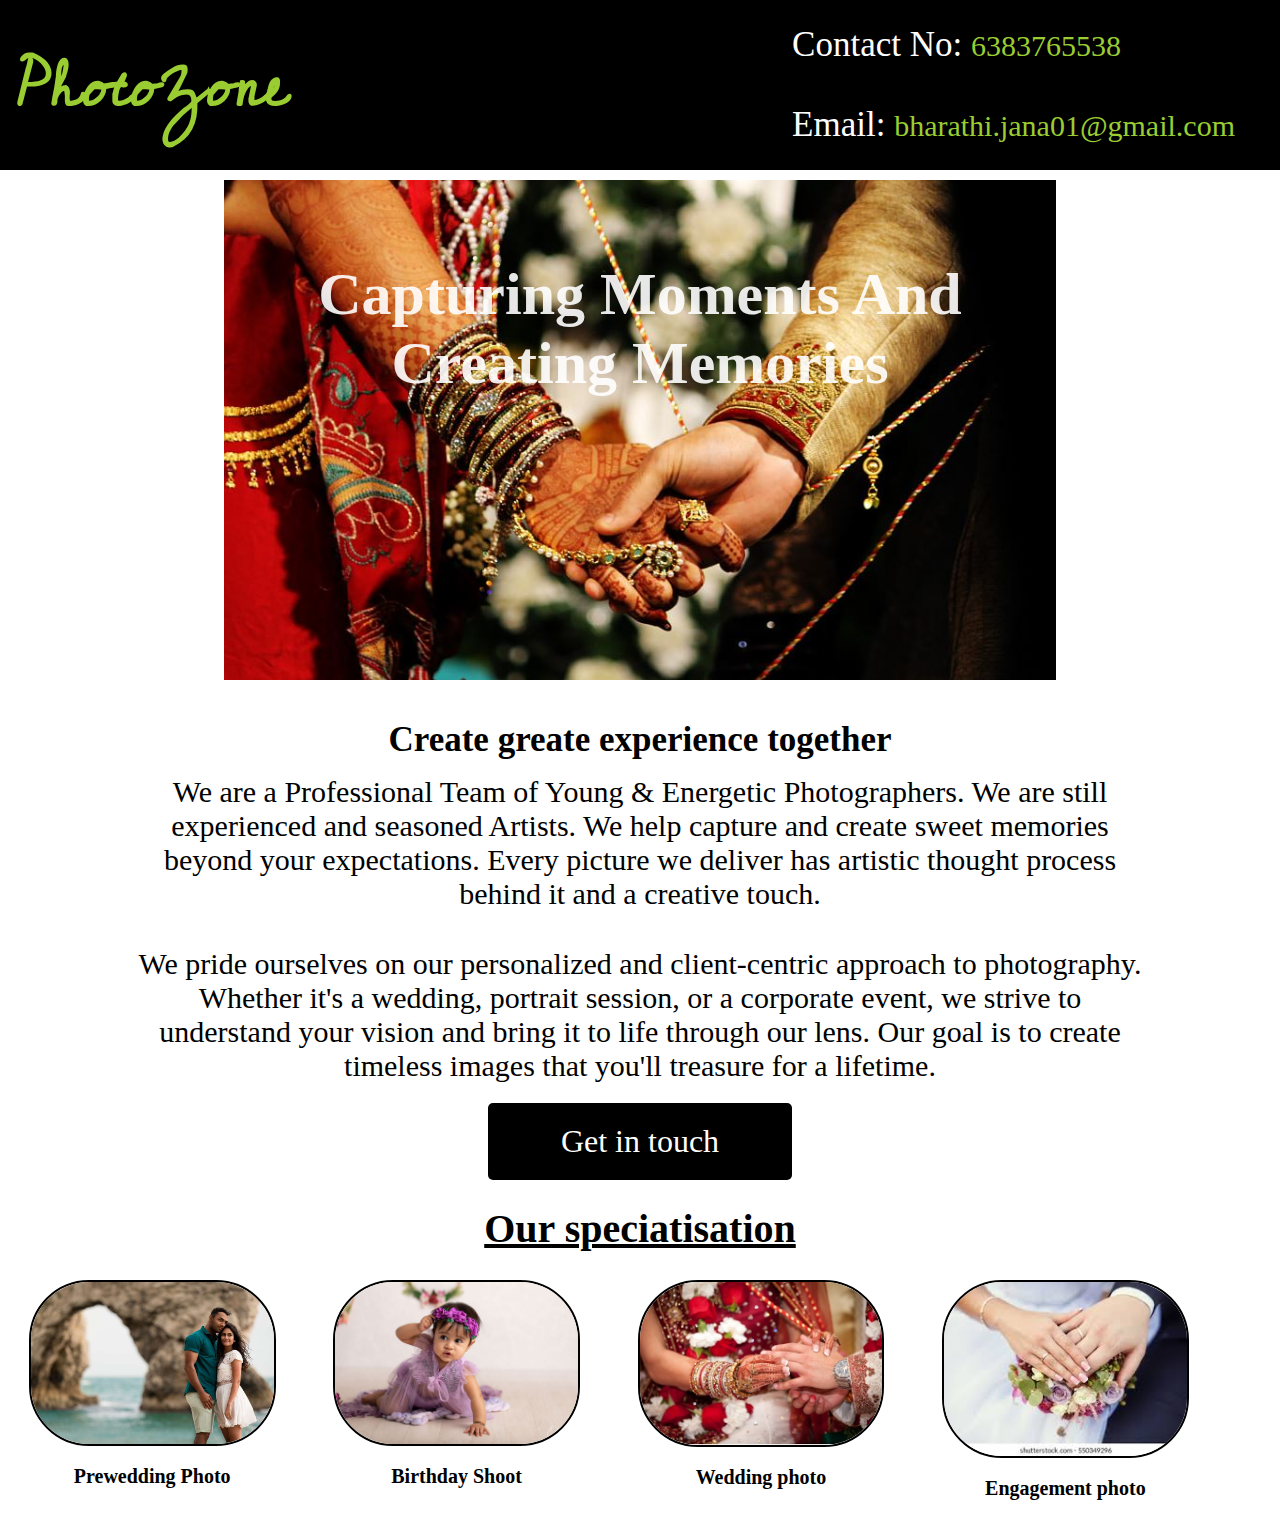
<file: photozone_res/index.html>
<!DOCTYPE html>
<html lang="en">
<head>
    <meta charset="UTF-8">
    <meta name="viewport" content="width=device-width, initial-scale=1.0">
    <title>PhotoZone</title>
    <link rel="stylesheet" href="style.css">
    <link rel="preconnect" href="https://fonts.gstatic.com" crossorigin>
<link href="https://fonts.googleapis.com/css2?family=Cedarville+Cursive&display=swap" rel="stylesheet">
<link rel="preconnect" href="https://fonts.googleapis.com">
<link rel="preconnect" href="https://fonts.gstatic.com" crossorigin>
    
</head>
<body>
    <header>
        <div id="logo">
        <h1 style="font-family: 'Cedarville Cursive', cursive;">PhotoZone</h1>
        </div>
        <div id="contact">

        <p>Contact No: <a href="6383765538"> 6383765538</a></p>
        <p>Email: <a href="mailto:bharathi.jana01@gmail.com">bharathi.jana01@gmail.com</a> </p>
    </div>
        </div>
    </header>

    <div id="pzhome">

    <div id="h1background">
        <h1>Capturing moments and creating memories</h1>
    </div>

    <div id="linkform">
        <h2>Create greate experience together</h2>
        <p>We are a Professional Team of Young & Energetic Photographers. We are still experienced and seasoned Artists. We help capture and create sweet memories beyond your expectations. Every picture we deliver has artistic thought process behind it and a creative touch.
        </p><br><br>
        <p>We pride ourselves on our personalized and client-centric approach to photography. Whether it's a wedding, portrait session, or a corporate event, we strive to understand your vision and bring it to life through our lens. Our goal is to create timeless images that you'll treasure for a lifetime.
   
        </p>
        <a href="form.html"><button>Get in touch</button></a>
    </div>

    <div id="footer">
        <h2><u>Our speciatisation</u></h2>
        <div id="photoslist">

        <div class="image" id="img1" >
            <img src="pre-wedding.jpg" alt="PreWedding">
            <p>Prewedding Photo</p>
        </div>
        <div class="image" id="img2">
            <img src="baby2.jpg" alt="baby">
            <p>Birthday Shoot</p>
        </div>
        <div class="image" id="img3">
            <img src="Indian-Wedding.jpg" alt="wedding">
            <p>Wedding photo</p>
        </div>
        <div class="image" id="img4">
            <img src="criswedding.jpg" alt="wedding">
            <p>Engagement photo</p>
        </div>
    </div>
       
       

    </div>

</div>

    

    
</body>
</html>
</file>
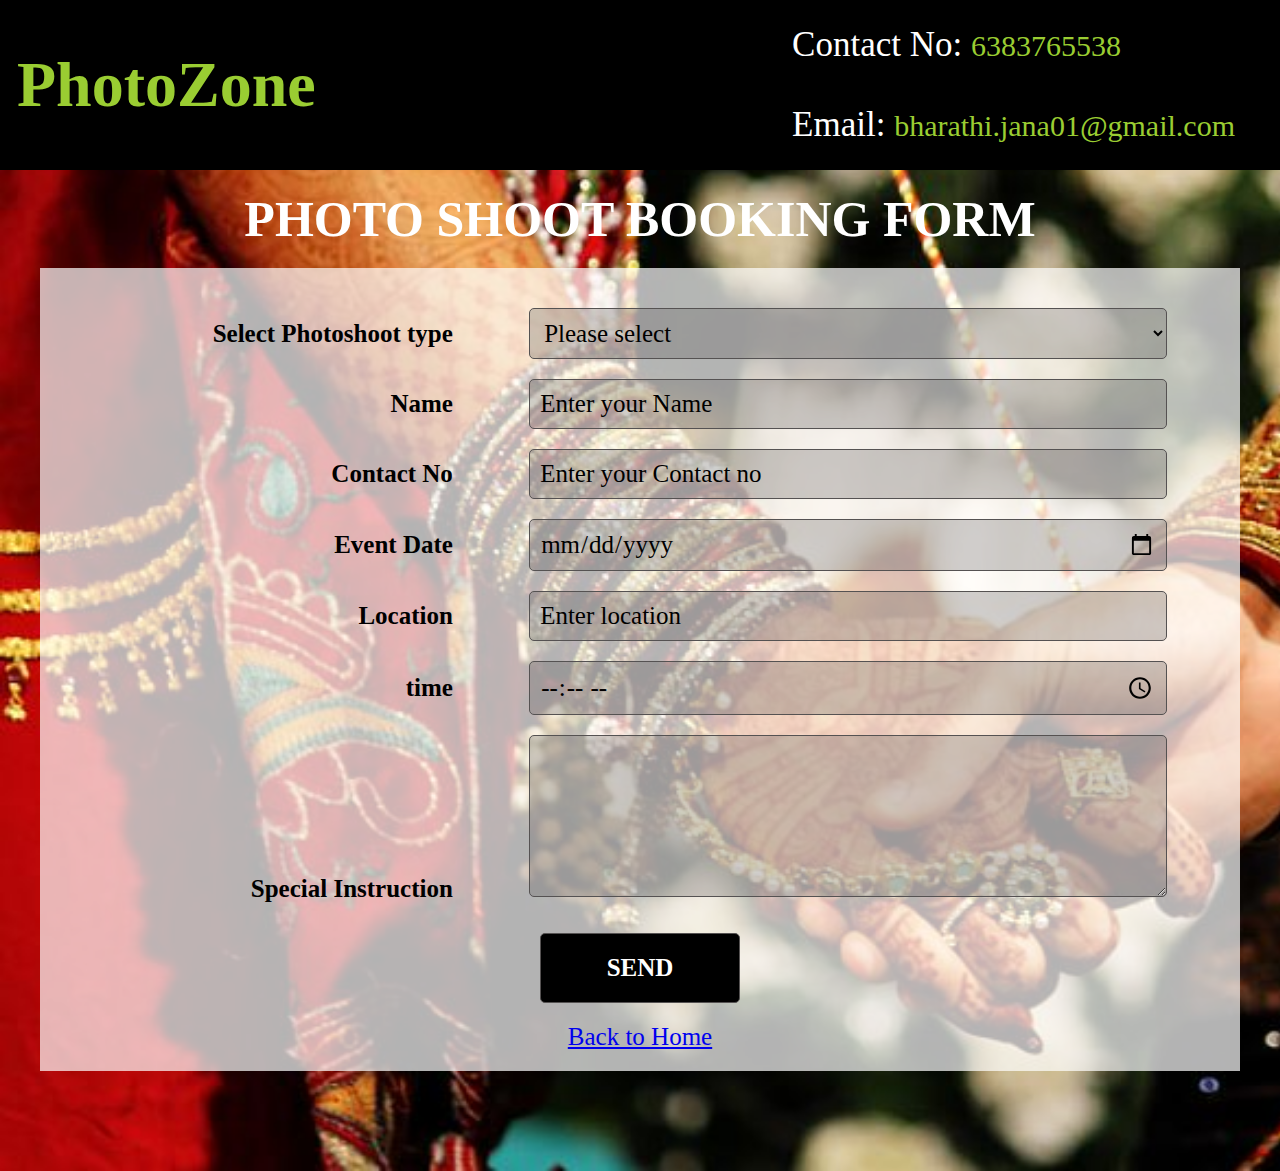
<file: photozone_res/form.html>
<!DOCTYPE html>
<html lang="en">
<head>
    <meta charset="UTF-8">
    <meta name="viewport" content="width=device-width, initial-scale=1.0">
    <title>Booking</title>
    <link rel="stylesheet" href="style.css">
    <style>
        body{
        background-image: url("Hindu-Wedding.jpg");
        background-repeat: no-repeat;
        background-size: cover;
        flex-wrap: wrap;

        }
        

    </style>
</head>
<body>
        <header>
            <div id="logo">
                <h1 style="font-family: 'Cedarville Cursive', cursive;">PhotoZone</h1>
            </div>
            <div id="contact">
    
            <p>Contact No: <a href="6383765538"> 6383765538</a></p>
            <p>Email: <a href="mailto:bharathi.jana01@gmail.com">bharathi.jana01@gmail.com</a> </p>
        </div>
            </div>
        </header>





<div id="bookingform">

        <h2 id="formh2">Photo Shoot Booking Form</h2>
    <form action="">

    <label for="photoshoottype">Select Photoshoot type</label>
    <select name="choice" id="choice">
        <option value="1">Please select</option>
        <option value="2">Wedding shoot</option>
        <option value="3">PreWedding shoot</option>
        <option value="4">Birthday shoot</option>
        <option value="5">Puperty shoot</option>
        <option value="6">Engagement shoot</option>
        <option value="7">House warming shoot</option>
        <option value="8">Reception</option>
    </select>
    <br>

    <label for="name">Name</label>
    <input type="text" name="name" id="name" required placeholder="Enter your Name"> <br>
    <label for="contactno">Contact No</label>
    <input type="number" name="number" id="number" placeholder="Enter your Contact no">
    <br>

    <label for="date">Event Date</label>
    <input type="date" name="date" id="date" required> <br>
    <label for="location">Location</label>
    <input type="text" name="location" id="location" required placeholder="Enter location"> <br>
    <label for="time">time</label>
    <input type="time" name="time" id="time" required> <br>
    <label for="specialinstruct">Special Instruction</label>
    <textarea name="recomendation" id="textarea" cols="20" rows="5">
    </textarea> <br>
    
    <a href="formsubmit.html">

    <button id="send">Send</button>
    </a>
    <br>

    <div id="linkpage">
    <a href="index.html" class="backhome">Back to Home</a>
    </div>

</form>
</div>

    
</body>
</html>
</file>
<file: photozone_res/style.css>
/* form style start*/

*{
    margin: 0;
    padding: 0;
    box-sizing: border-box;
    font-family: 'Times New Roman', Times, serif;
    
 }
form{

    margin: 0 auto;
    margin-bottom: 100px;
    padding: 20px;
    text-align: center;
    color: black;
    font-size: 25px;
    background-color: rgba(255,255,255,0.7);
    width: 1200px;
    height: 100%;
}

#bookingform{
    color: black;
    height: 100%;
    font-family: Arial, Helvetica, sans-serif;
    width: 100%;
    height: 100%;
}
label{
    display: inline-block;
    width: 350px;
    color: black;
    text-align: left;
    font-size: 25px;
    font-weight: bold;
    text-align: right;
    margin-right: 60px;
    padding: 10px;
}
#formh2{
    margin: 10px;
    padding: 10px;
    text-align: center;
    text-transform: uppercase;
    color: white;
    font-size: 50px;
    
}
input,textarea,select{
    width: 55%;
    padding: 10px;
    margin-top: 20px;
    border-radius: 5px;
    border: 1px solid rgb(85, 82, 82);
    background-color: rgba(99, 95, 95, 0.3);
    outline: none;
    color: black;
    font-size: 25px;
}
#send{
    width: 200px;
    padding: 20px;
    margin: 20px;
    border-radius: 5px;
    font-weight: bold;
    font-size: 25px;
    border: 1px solid rgb(85, 82, 82);
    outline: none;
    background-color: black;
    text-transform: uppercase;
    color: white;

    
}
#form .backhome{
    font-size: 25px;
}
#form .backhome:hover{
    color: rgb(36, 2, 82);
}
input:hover{
    border: 2px solid rgb(43, 41, 41);
}
textarea:hover{
    border: 2px solid rgb(43, 41, 41);
}
#send:hover{
    cursor: pointer;
}
select:hover{
    border: 2px solid rgb(43, 41, 41);
}
::placeholder{
    color: black;
}
@media screen and (max-width:1200px) {

    form{
        width: 80%;
        height: 100%;
        background-color: rgba(255,255,255,0.6);

    }
    label{
        color: black;
        font-size: 25px;
        font-weight: bold;
        text-align: left;
        width: 65%;
        padding-left: 0px;
    }
    input,textarea,select{
        padding: 10px;
        width: 80%;
        margin-bottom: 10px;
        border: 2px solid black;
        outline: none;
        color: black;
        font-size: 25px;

    }
    ::placeholder{
        color: black;
    }

    #bookingform{
        color: black;
        height: 100%;
        font-family: Arial, Helvetica, sans-serif;
    
    
        
    }
}

/* form style end*/
/* index style start */


#h1background{
    background-image: url("Hindu-Wedding.jpg");
    background-position: center;
    width: 65%;
    min-height: 500px;
    color: rgba(255, 255, 255, 0.9);
    margin: auto;
    background-repeat: no-repeat;
    background-size: cover;
}
#h1background h1{
    text-align: center;
    margin: 0 auto;
    padding: 30px;
    margin: auto;
    font-size: 60px;
    margin: 10px;
    text-transform: capitalize;
    font-weight: bold;
    padding-top: 80px;


}

#linkform{
    text-align: center;
    margin: auto;
    width: 80%;
    margin-top: 20px;
    padding: 5px;
    padding-bottom: 15px;
    
}
#linkform h2{
    margin: 10px;
    padding: 5px;
    font-size: 35px;

}
#linkform p{
    font-size: 30px;
}

#linkform a button{
    padding: 20px;
    background-color: black;
    margin: 5px;
    color: white;
    border-radius: 5px;
    font-size: 2em ;
    width: 30%;
    margin-top: 20px;
    border: none;
    
}
#linkform a button:hover{
    cursor: pointer;
}
#footer h2{
    text-align: center;
    font-weight: bold;
    font-size: 2.5em;
    margin-bottom: 5px;
    padding: 5px;
}
#footer .image{
    margin: auto;
    width: 50%;
    text-align: center;
    margin: 5px;
    padding: 10px;
    float: left;
    width: 23%;

    
}
#footer img{
    border: 2px solid black;
    margin: auto;
    width: 90%;
    margin-top: 3px;
    margin-bottom: 5px;
    border-radius: 60px;
}
#footer p{
    text-align: center;
    font-size: 20px;
    font-weight: bold;
    margin-top: 10px;
    margin-bottom: 10px;
}

header{
    width: 100%;
    background-color: black;
    color: white;
    display: flex;
    align-items: center;
    justify-content: space-between;
    padding: 5px;
    box-sizing: border-box;

}

#logo{
    font-family: Verdana, Geneva, Tahoma, sans-serif;
    font-size: 2em;
    padding: 7px;
    margin: 5px;
    color: yellowgreen;

}
#logo h1{
    font-family: 'Cedarville Cursive', cursive;
}
#contact p{
    font-size: 35px;
    padding: 10px;


}
#contact p{
    font-size: 35px;
    padding: 20px;

}
#contact a{
    text-decoration: none;
    font-size: 30px;
    color: yellowgreen;
}
#contact{
    margin-right: 20px;
}



/* index style start */


@media screen and (max-width:800px) {
    #h1background{
        background-image: url("Hindu-Wedding.jpg");
        background-position: center;
        width: 80%;
        min-height: 250px;
        color: rgba(255, 255, 255, 0.9);
        margin: auto;
        background-repeat: no-repeat;
        background-size: cover;
    }
    #h1background h1{
        text-align: center;
        margin: 0 auto;
        padding: 30px;
        margin: auto;
        font-size: 25px;
        margin: 10px;
        text-transform: capitalize;
        font-weight: bold;
        padding-top: 30px;
    }
 

    #linkform a button{
        width: 250px;
        box-sizing: border-box;
        padding: 10px;

    }
    header{
        width: 100%;
        background-color: black;
        color: white;
        display: flex;
        align-items: center;
        justify-content: space-between;
        padding: 5px;
        box-sizing: border-box;
        height: 100px;
    
    }
    #logo{
        font-family: Verdana, Geneva, Tahoma, sans-serif;
        font-size: 20px;
        padding: 7px;
        margin: 5px;
        padding: 2px;
        margin: 0;
    }

    #footer h2{
        text-align: center;
        font-weight: bold;
        font-size: 1.5em;
        margin-bottom: 5px;
        padding: 5px;
    }
    #footer img{
        margin: auto;
        width: 90%;
        margin-top: 3px;
        margin-bottom: 5px;
        border-radius: 60px;
        height: 200px;
    }
    #footer .image{
        margin: auto;
        width: 50%;
        text-align: center;
        margin: 0 auto;
        padding: 10px;
        width: 70%;
    
        
    }
    #footer #photoslist .image{
        text-align: center;
        margin: auto;
        width: 50%;
        box-sizing: border-box ;


    }
    #linkform p{
        font-size: 25px;
        text-align: justify;
    }



    
    
}
</file>
